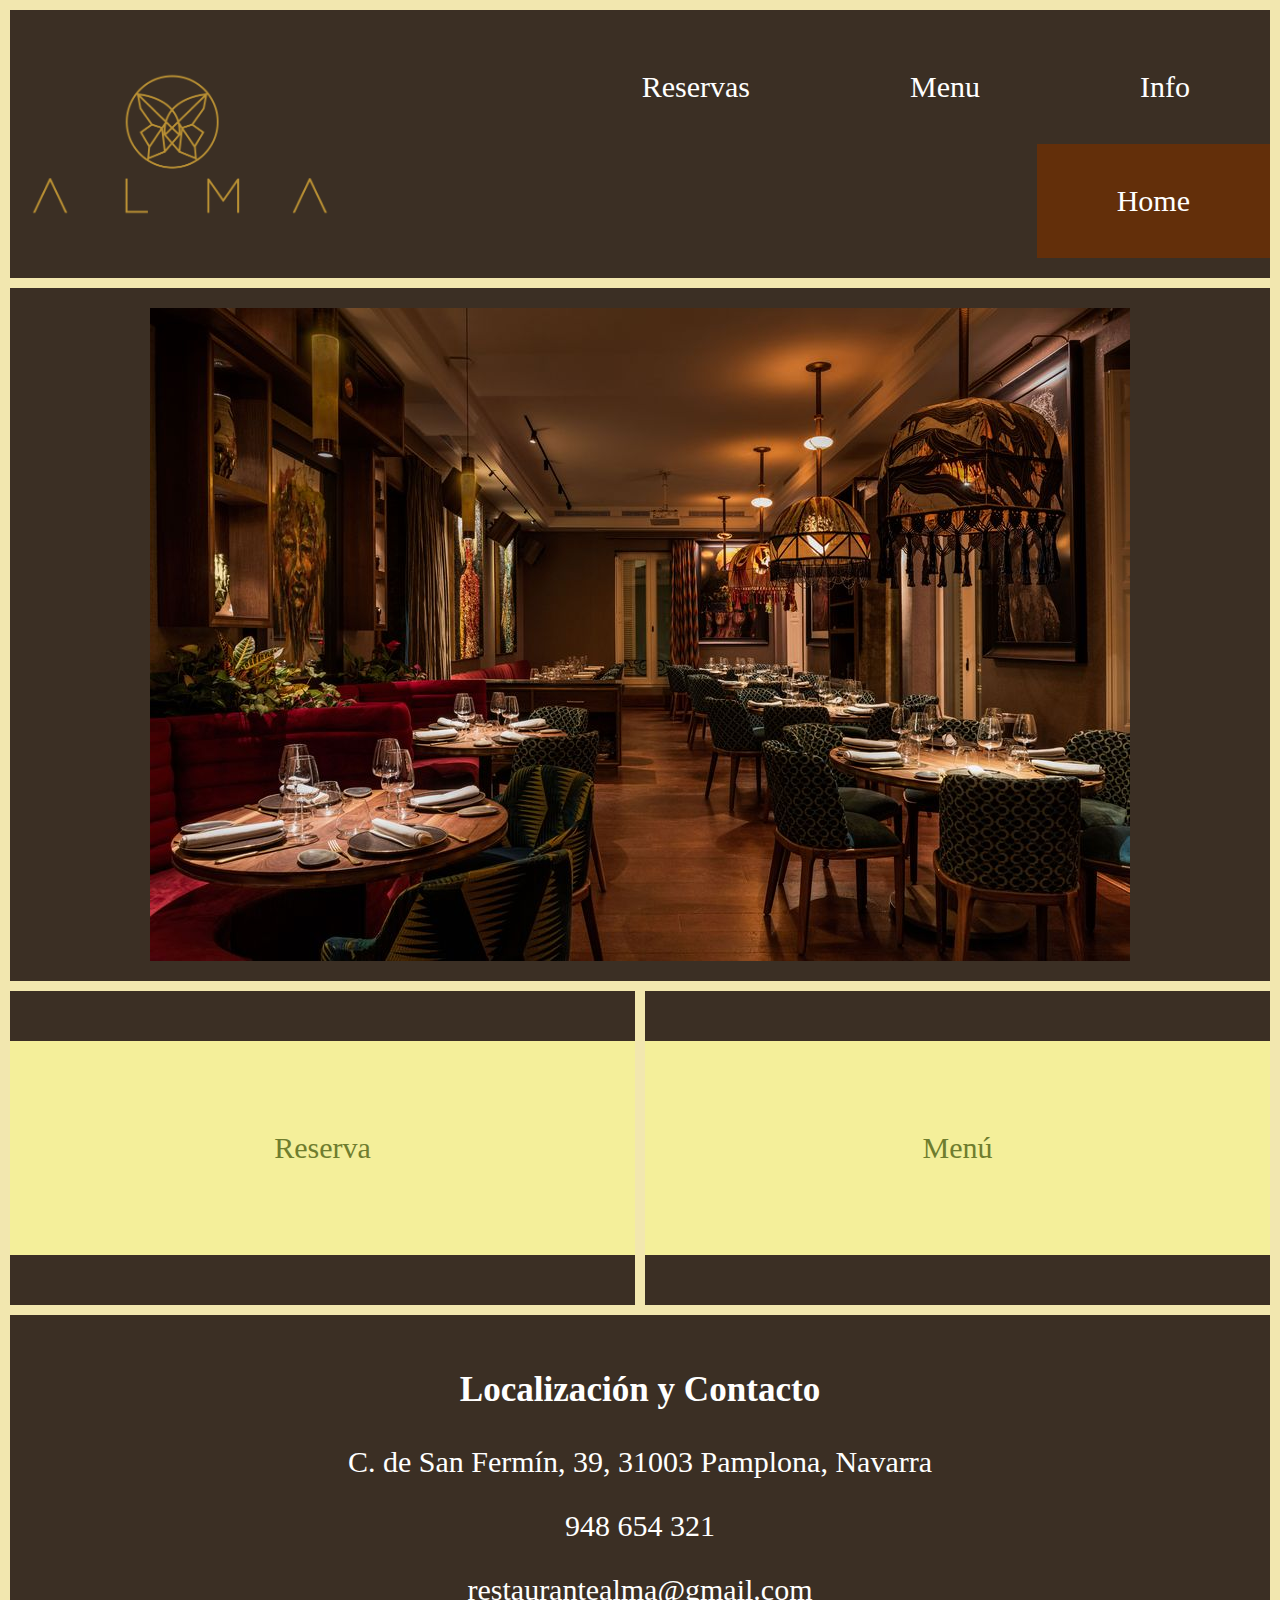
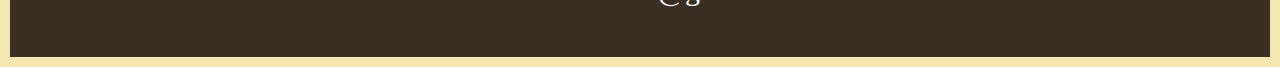
<file: index.html>
<!DOCTYPE html>
<html lang="en">
<head>
    <meta charset="UTF-8">
    <meta name="viewport" content="width=device-width, initial-scale=1.0">
    <link rel="stylesheet" href="styles/grid-index.css">
    <title>index</title>
</head>
<body>
    <div class="grid-container">   
        <div class="header">
            <div class="logo">
                <img src="imgs/alma-logo-3-01.png" alt="logo" class="logo">
            </div>
            <div class="menu">
                <ul class="men">
                    <li><a href="contacto.html">Info</a></li>
                    <li><a href="menus.html">Menu</a></li>
                    <li><a href="formulario.html">Reservas</a></li>
                    <li><a class="active" href="index.html">Home</a></li>
                </ul>
            </div>
        </div>

        <div class="img-holder">
            <img id="imgr" src="imgs/foto portada.jpg" alt="img_Restaurante">
        </div>

        <div class="form">
            <ul class="form-menu">
                <li>
                    <p><a href="formulario.html">Reserva</a></p>
                </li>
            </ul>
        </div>
        <div class="menus">
            <ul class="form-menu">
                <li>
                    <p><a href="menus.html">Menú</a></p>
                </li>
            </ul>
        </div>
        <div class="footer">
            <h3>Localización y Contacto</h3>
            <p> C. de San Fermín, 39, 31003 Pamplona, Navarra</p>
            <p> 948 654 321</p>
            <p>restaurantealma@gmail.com</p>
        </div>
    </div>
</body>
</html>
</file>
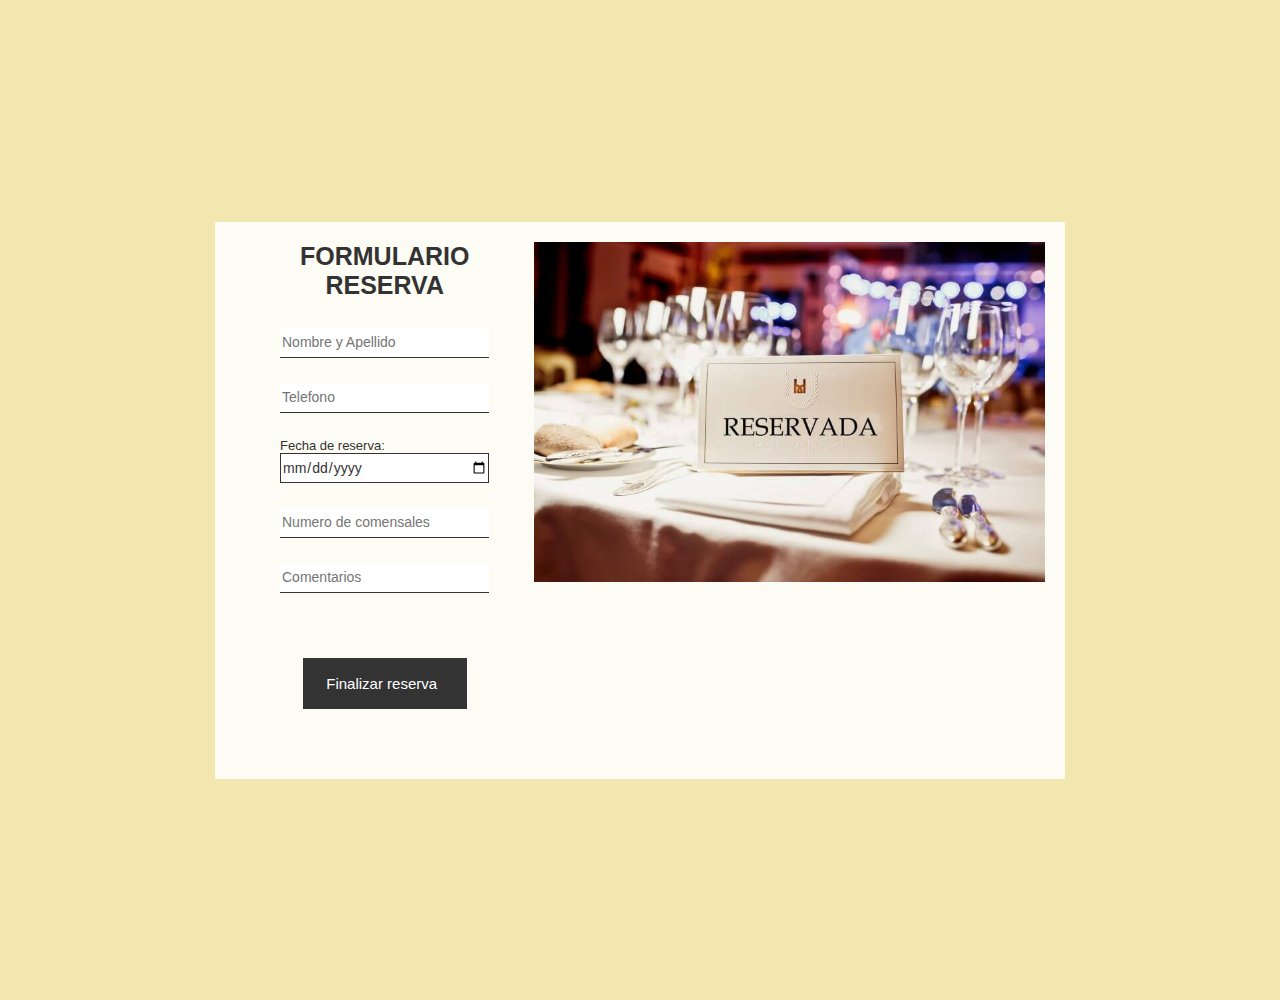
<file: formulario.html>
<!DOCTYPE html>
<html lang="en">
<head>
    <meta charset="UTF-8">
    <meta name="viewport" content="width=device-width, initial-scale=1">
    <link rel="stylesheet" href="styles/formulario.css">
    <title>Reserva</title>
</head>
<body>
    <body>
        <div class="wrapper">
          <div class="inner">
            
            <form action="index.html">
              <h3>Formulario reserva</h3>
      
              <div class="form-gorup">
                <input type="text" placeholder="Nombre y Apellido" class="form-control">
              </div>
              <div class="form-gorup">
                <input type="tel" placeholder="Telefono" class="form-control">
              </div>
              <div class="form-wrapper">
                <label for="fecha" class="form_lable">Fecha de reserva:</label>
                <input id="fecha"type="date" placeholder="Fecha y hora" class="form_f"/>
              </div>
              <div class="form-wrapper">
                <input type="number" placeholder="Numero de comensales" class="form-control"/>
              </div>
              
              <div class="form-wrapper">
                <input type="text" placeholder="Comentarios" class="form-control"/>
              </div>
      
              <input id="boton"type="submit" value="Finalizar reserva"/>
      
            </form>
            <div class="img-holder">
              <img src="imgs/reserva-mesa.jpg" alt="image">
            </div>
          </div>
        </div>
</body>
</html>
</file>
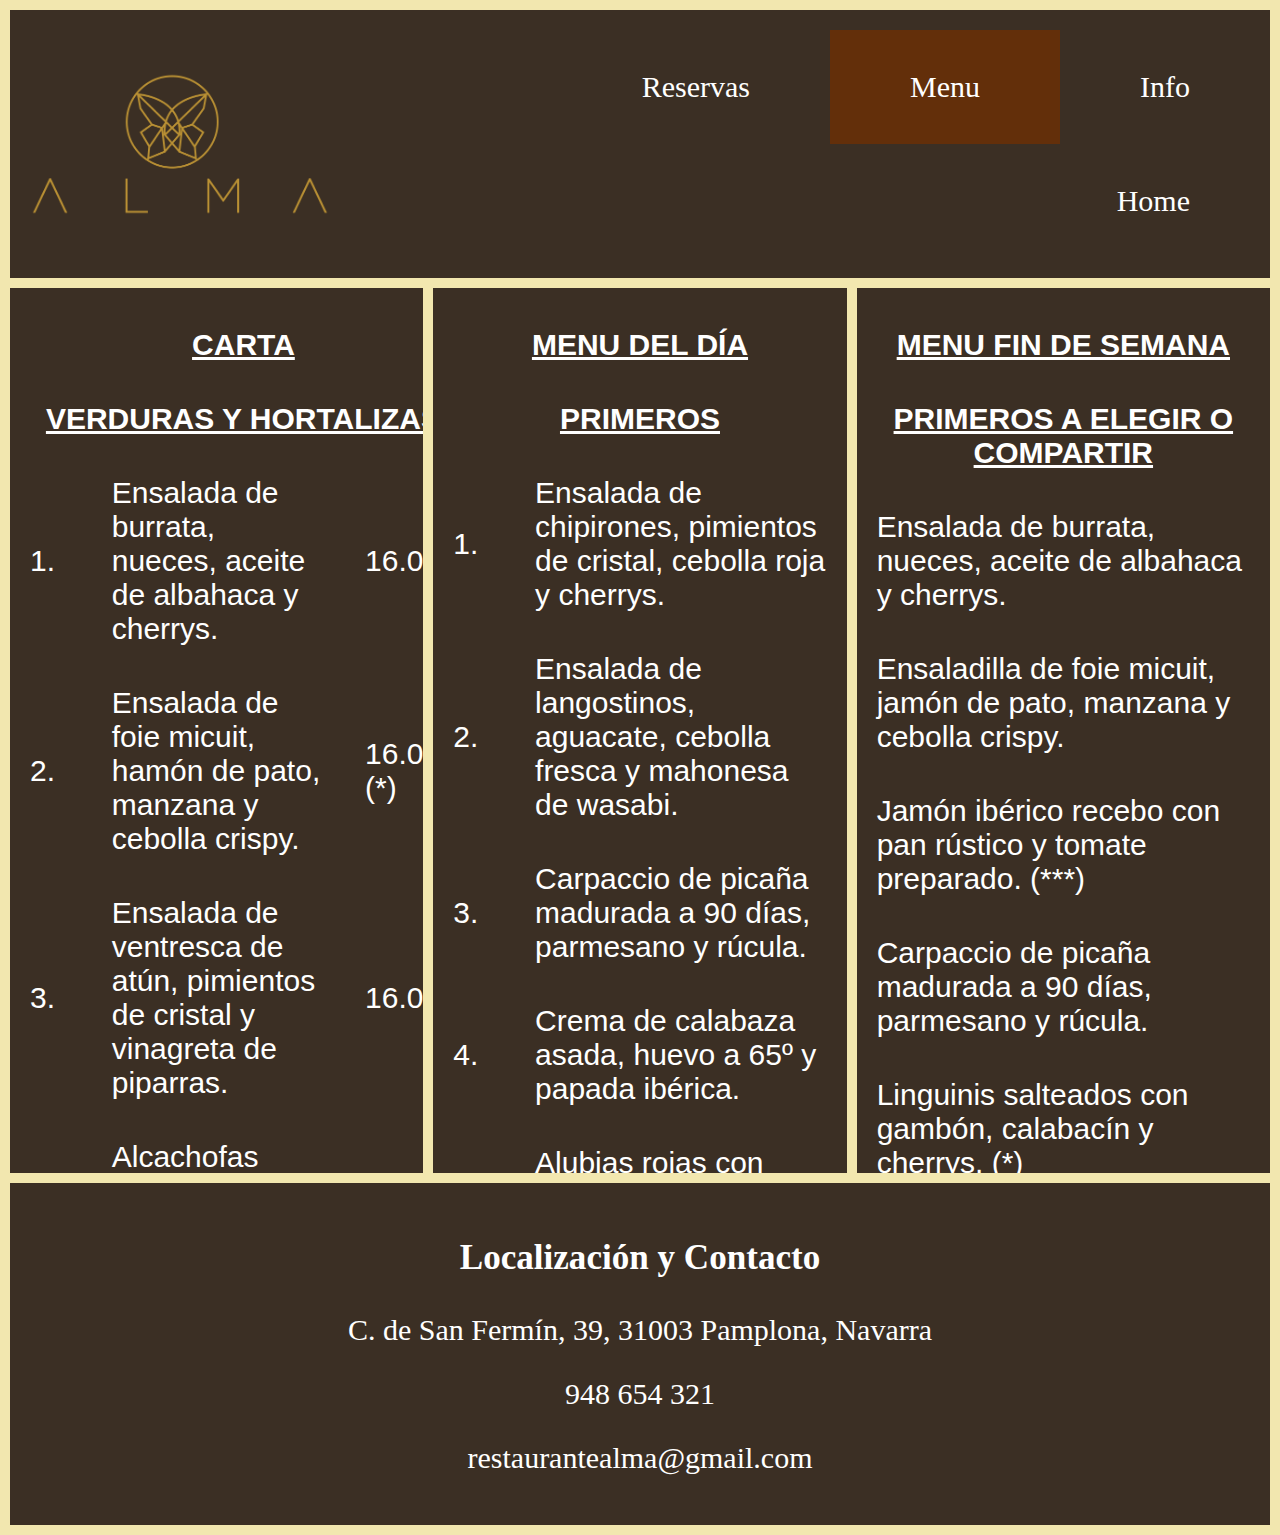
<file: menus.html>
<!DOCTYPE html>
<html lang="en">
<head>
    <meta charset="UTF-8">
    <meta name="viewport" content="width=device-width, initial-scale=1.0">
    <link rel="stylesheet" href="styles/grid-menús.css">
    <title>Menús</title>
</head>
<body>
    <div class="grid-container">
        <div class="header">
            <div class="logo">
                <img src="imgs/alma-logo-3-01.png" alt="logo" class="logo">
            </div>
            <input type="checkbox" id="burger-checkbox" class="burger-checkbox">
            <div class="menu">
                
                <label for="burger-checkbox"><img src="imgs/burger-menu.png" class="burger-menu"></label>
                <ul class="men">
                    <li><a href="contacto.html">Info</a></li>
                    <li><a class="active" href="menus.html">Menu</a></li>
                    <li><a href="formulario.html">Reservas</a></li>
                    <li><a href="index.html">Home</a></li>
                </ul>
            </div>
        </div>
            <div class="menu1 table-container">
                <table>
                    <tr>
                        <th colspan="4">CARTA</th>
                    </tr> 
                    <tr>
                        <th colspan="4">VERDURAS Y HORTALIZAS</th>
                    </tr>
                    <tr>
                        <td>1.</td>
                        <td colspan="2">Ensalada de burrata, nueces, aceite de albahaca y cherrys.</td>
                        <td>16.00€</td>
                    </tr>
                    <tr>
                        <td>2.</td>
                        <td colspan="2">Ensalada de foie micuit, hamón de pato, manzana y cebolla crispy.</td>
                        <td>16.00€ (*)</td>
                    </tr>
                    <tr>
                        <td>3.</td>
                        <td colspan="2">Ensalada de ventresca de atún, pimientos de cristal y vinagreta de piparras.</td>
                        <td>16.00€</td>
                    </tr>
                    <tr>
                        <td>4.</td>
                        <td colspan="2">Alcachofas salteadas, velo de papada ibérica y refrito de ajos.</td>
                        <td>18.00€</td>
                    </tr>
                    <tr>
                        <td>5.</td>
                        <td colspan="2">Cecina premium, almendras laminadas y aceite de Artajo.</td>
                        <td>18.00€</td>
                    </tr>
                    <tr>
                        <td>6.</td>
                        <td colspan="2">Tempura de verduras y langostinos, alioli de patata y salsa romescu.</td>
                        <td>17.00€ (*)</td>
                    </tr> 
                    <tr><td></td></tr>
                    <tr>
                        <th colspan="4">MEDITERRÁNEO</th>
                    </tr>
                    <tr>
                        <td>7.</td>
                        <td colspan="2">Jamón ibérico de recebo, acompaññado de pan rústico y tomate triturado.</td>
                        <td>21.00€ (***)</td>
                    </tr>
                    <tr>
                        <td>8.</td>
                        <td colspan="2">Croquetas cremosas de jamón ibérico.</td>
                        <td>15.00€ (*)</td>
                    </tr>
                    <tr>
                        <td>9.</td>
                        <td colspan="2">Tartar de atún picante Balfego, aguacate, dados de tomate y mostaza.</td>
                        <td>20.00€</td>
                    </tr>
                    <tr>
                        <td>10.</td>
                        <td colspan="2">Linguinis salteados con gambón, calabacin y cherrys.</td>
                        <td> 17.00€ (*)</td>
                    </tr>
                    <tr>
                        <td>11.</td>
                        <td colspan="2">Arroz negro de chipirones plancha y alioli de finas hierbas.</td>
                        <td>18.00€</td>
                    </tr> 
                    <tr><td></td></tr>
                    <tr>
                        <th colspan="4">MAR</th>
                    </tr>
                    <tr>
                        <td>12.</td>
                        <td colspan="2">Chipirones a la plancha, mojo de pimientos y refrito de Módena</td>
                        <td>19.00€</td>
                    </tr>
                    <tr>
                        <td>13.</td>
                        <td colspan="2">Buñuelos de bacalao con salsa sriracha.</td>
                        <td>17.00€ (*)</td>
                    </tr>
                    <tr>
                        <td>14.</td>
                        <td colspan="2">Taco de Bacalao confitado a 65º, a la Vizcaína.</td>
                        <td>19.00€</td>
                    </tr>
                    <tr>
                        <td>15.</td>
                        <td colspan="2">Merluza a la plancha, cremosos de boniato y salsa de sus espinas.</td>
                        <td>21.00€</td>
                    </tr>
                    <tr>
                        <td>16.</td>
                        <td colspan="2">Rodaballo a la plancha, patatas panaderas y salsa Orio.</td>
                        <td>22.00€</td>
                    </tr>
                    <tr>
                        <td>17.</td>
                        <td colspan="2">Tataki de atún rojo (Balfegó), salsa ponzú y mahonesa de kimchi.</td>
                        <td>21.00€</td>
                    </tr>
                    <tr><td></td></tr>
                    <tr>
                        <th colspan="4">CARNES</th>
                    </tr>
                    <tr>
                        <td>18.</td>
                        <td colspan="2">Steak tartar de vaca pirenaica sobre pan de brioche tostado.</td>
                        <td>18.00€</td>
                    </tr>
                    <tr>
                        <td>19.</td>
                        <td colspan="2">Carpaccio de picaña madurada 90 días, parmesano y rúcula.</td>
                        <td>18.00€ (***)</td>
                    </tr>
                    <tr>
                        <td>20.</td>
                        <td colspan="2">"Callos, morros y patas",</td>
                        <td>18.00€</td>
                    </tr>
                    <tr>
                        <td>21.</td>
                        <td colspan="2">Tacos de cochinita "pibil" (4 unidades).</td> 
                        <td>18.00€  (*)</td>
                    </tr>

                    <tr>
                        <td>22.</td>
                        <td colspan="2">Taco de solomillo de res con pimientos asados y patatas fritas.</td>
                        <td>26,00€</td>
                    </tr>

                    <tr>
                        <td>23.</td>
                        <td colspan="2">Hamburguesa de vaca pirenaica, canónigos , bacon y cheddar.</td>
                        <td>18.00€ (***)</td>
                    </tr>

                    <tr>
                        <td>24.</td>
                        <td colspan="2">Carrilleras de ternera guisadas al vino tinto con cremoso de patata.</td>
                        <td>19,00€</td>
                    </tr>

                    <tr>
                        <td colspan="4">(*) No apto para celiacos</td>
                    </tr>
                    <tr>
                        <td colspan="4">(**) Puede producir algún tipo de intolerancia</td>
                    </tr>
                    <tr>
                        <td colspan="4">(***)Apto, pero sin pan</td>
                    </tr>
                    <tr>
                        <td colspan="4">(=) Este pescado ha soportado el tratamiento de congelación adecuado.</td>
                    </tr>
                    <tr><td></td></tr>
                    <tr>
                        <th colspan="4">LOS POSTRES DULCES Y SALADOS</th>
                    </tr>
                    <tr>
                        <td>25.</td>
                        <td colspan="2">Torrija cremosa de brioche, con helado de mango.</td>
                        <td>7.50€ (*)</td>
                    </tr>
                    <tr>
                        <td>26.</td>
                        <td colspan="2">"Pantera rosa"</td>
                        <td>7.50€ (*)</td>
                    </tr>
                    <tr>
                        <td>27.</td>
                        <td colspan="2">Tiramisú.</td>
                        <td>7.50€ (*)</td>
                    </tr>
                    <tr>
                        <td>28.</td>
                        <td colspan="2">Brownie templado, salsa de caramelo y helado de vainilla bourbon.</td>
                        <td>7.50€ (*)</td>
                    </tr>
                    <tr>
                        <td>29.</td>
                        <td colspan="2">Tarta de queso con dulce de leche".</td>
                        <td>7.50€ (*)</td>
                    </tr>
                    <tr>
                        <td>30.</td>
                        <td colspan="2">Piña colada (piña, coco y ron)</td>
                        <td>7.50€ (*)</td>
                    </tr>
                    <tr>
                        <td colspan="4">(*) No apto para celiacos</td>
                    </tr>
                    <tr>
                        <td colspan="4">(**) Apto pero sin galleta</td>
                    </tr>
                    <tr><td></td></tr>
                    <tr>
                        <th colspan="4">Y PARA ACOMPAÑAR</th>
                    </tr>

                    <tr>
                        <td>31.</td>
                        <td colspan="2">Moscatel Chivite 07</td>
                        <td>3.50€</td>
                    </tr>

                    <tr>
                        <td>32.</td>
                        <td colspan="2">Moscatel Ochoa 07</td>
                        <td>3.50€</td>
                    </tr>

                    <tr>
                        <td>33.</td>
                        <td colspan="2">Vi de gel Gewurstraminer</td>
                        <td>4.00€</td>
                    </tr>

                    <tr>
                        <td>34.</td>
                        <td colspan="2">Pedro Ximénez San Emilio</td>
                        <td>4.50€</td>
                    </tr>

                    <tr>
                        <td>35.</td>
                        <td colspan="2">Oporto Tawny Noval</td>
                        <td>6.00€</td>
                    </tr>
                    
                </table>
            </div>
            <div class="menu2 table-container">
                <table>
                    <tr>
                        <th colspan="4">MENU DEL DÍA</th>
                    </tr>
                    <tr>
                        <th colspan="4">PRIMEROS</td>
                    </tr>
                    <tr>
                        <td>1.</td>
                        <td colspan="3">Ensalada de chipirones, pimientos de cristal, cebolla roja y cherrys.</td>
                    </tr>
                    <tr>
                        <td>2.</td>
                        <td colspan="3">Ensalada de langostinos, aguacate, cebolla fresca y mahonesa de wasabi.</td>
                    </tr>
                    <tr>
                        <td>3.</td>
                        <td colspan="3">Carpaccio de picaña madurada a 90 días, parmesano y rúcula.</td>
                    </tr>
                    <tr>
                        <td>4.</td>
                        <td colspan="3">Crema de calabaza asada, huevo a 65º y papada ibérica.</td>
                    </tr>
                    <tr>
                        <td>5.</td>
                        <td colspan="3">Alubias rojas con sacramentos de tocino y berza.</td>
                    </tr>
                    <tr>
                        <td>6.</td>
                        <td colspan="3">Alcachofas confitadas, velouté de jamón y refrito de ajos.</td>
                    </tr>
                    <tr><td></td></tr>
                    <tr>
                        <th colspan="4">SEGUNDOS</td>
                    </tr>
                    <tr>
                        <td>7.</td>
                        <td colspan="3">Kokotxas de bacalao plancha con mojo rojo y refrito de Módena.</td>
                    </tr>
                    <tr>
                        <td>8.</td>
                        <td colspan="3">Mil hojas de lubina a la plancha sobre guiso de hortalizas.</td>
                    </tr>
                    <tr>
                        <td>9.</td>
                        <td colspan="3">Fideua de fideos finos con gambas, cintas de calamar y su ali-oli.</td>
                    </tr>
                    <tr>
                        <td>10.</td>
                        <td colspan="3">Zancarrón de vaca madurada, crema de patata trufada y salsa de vino tinto.</td>
                    </tr>
                    <tr>
                        <td>11.</td>
                        <td colspan="3">Costillas de cordero lechal a la parrilla con patatas gajo.</td>
                    </tr>
                    <tr>
                        <td>12.</td>
                        <td colspan="3">Magret de pato, salsa de vino tinto especiado y puntalete vegetal.</td>
                    </tr>
                    <tr><td></td></tr>
                    <tr>
                        <th colspan="4">POSTRES</td>
                    </tr>
                    <tr>
                        <td>13.</td>
                        <td colspan="3">Mil hojas de hojaldre, crema y nata.</td>
                    </tr>
                    <tr>
                        <td>14.</td>
                        <td colspan="3">Nuestra cuajada de leche quemada.</td>
                    </tr>
                    <tr>
                        <td>15.</td>
                        <td colspan="3">Piña colada.</td>
                    </tr>
                    <tr>
                        <td>16.</td>
                        <td colspan="3">Brownie de chocolate con salsa de caramelo y helado de vainilla.</td>
                    </tr>
                    <tr>
                        <td>17.</td>
                        <td colspan="3">El tiramisú del Merca'o.</td>
                    </tr>
                    <tr>
                        <td colspan="4">Pan, agua, vinos de Inurrieta incluidos.</td>
                    </tr>
                    <tr>
                        <td colspan="4">Disponible de lunes a viernes de 13.00 a 15.30h</td>
                    </tr>
                    <tr><td></td></tr>
                    <tr>
                        <td colspan="4"><b>Precio: 32€ iva incluido.</b></td>
                    </tr>
                    
                </table>
            </div>  
            <div class="menu3 table-container">
                <table>
                    <tr>
                        <th colspan="4">MENU FIN DE SEMANA</th>
                    </tr>
                    <tr>
                        <th colspan="4">PRIMEROS A ELEGIR O COMPARTIR</td>
                    </tr>
                    <tr>
                        <td colspan="3">Ensalada de burrata, nueces, aceite de albahaca y cherrys.</td>
                    </tr>
                    <tr>
                        <td colspan="3">Ensaladilla de foie micuit, jamón de pato, manzana y cebolla crispy.</td>
                    </tr>
                    <tr>
                        <td colspan="3">Jamón ibérico recebo con pan rústico y tomate preparado. (***)</td>
                    </tr>
                    <tr>
                        <td colspan="3">Carpaccio de picaña madurada a 90 días, parmesano y rúcula.</td>
                    </tr>
                    <tr>
                        <td colspan="3">Linguinis salteados con gambón, calabacín y cherrys. (*)</td>
                    </tr>
                    <tr>
                        <td colspan="3">Arroz negro de chipirones y ali-oli de finas hierbas.</td>
                    </tr>
                    <tr><td></td></tr>
                    <tr>
                        <th colspan="4">SEGUNDOS A ELEGIR</td>
                    </tr>
                    <tr>
                        <td colspan="3">Merluza plancha, cremoso de boniato y salsa de sus espinas.</td>
                    </tr>
                    <tr>
                        <td colspan="3">Taco de bacalao confitado a 65º a la vizcaína.</td>
                    </tr>
                    <tr>
                        <td colspan="3">Ajoarriero en pan de mollete al vapor. (*)</td>
                    </tr>
                    <tr>
                        <td colspan="3">Hamburguesa de vaca pirenaica, canónigos, bacon y queso camembert. (***)</td>
                    </tr>
                    <tr>
                        <td colspan="3">Taco de lomo bajo curado con piquillos asados a la leña.</td>
                    </tr>
                    <tr>
                        <td colspan="3">Carrilleras de ternera, cremoso de patata y salsa de vino tinto.</td>
                    </tr>
                    <tr>
                        <td colspan="3">Steak tartar de vaca pirenaica sobre pan de brioche tostado. (***)</td>
                    </tr>
                    <tr><td></td></tr>
                    <tr>
                        <th colspan="4">POSTRES</td>
                    </tr>
                    <tr>
                        <td colspan="3">Quesos Idiazabal; natural y ahumado.</td>
                    </tr>
                    <tr>
                        <td colspan="3">"Pantera rosa". (*)</td>
                    </tr>
                    <tr>
                        <td colspan="3">Nuestra tarta de queso más golosa, con dulce de leche. (*)</td>
                    </tr>
                    <tr>
                        <td colspan="3">Brownie de chocolate con salsa de caramelo y helado de vainilla. (*)</td>
                    </tr>
                    <tr>
                        <td colspan="3">“El marscarpone que me pone”. Tiramisú. (*)</td>
                    </tr>
                    <tr>
                        <td colspan="3">Piña colada. (piña, coco y ron) (*)</td>
                    </tr>
                    <tr>
                        <td colspan="3">Pan, vino Finca Legardeta (1/2 botella p.p) y café incluidos</td>
                    </tr>
                    <tr><td></td></tr>
                    <tr>
                        <td colspan="3"><b>Precio: 45€ iva incl.</b></td>
                    </tr>
                </table>
            </div>
            <div class="footer">
                <h3>Localización y Contacto</h3>
                <p> C. de San Fermín, 39, 31003 Pamplona, Navarra</p>
                <p> 948 654 321</p>
                <p>restaurantealma@gmail.com</p>
            </div>
    </div>
</body>
</html>
</file>
<file: styles/grid-index.css>
body {
    margin: 0;
    background-color: #f2e7af;
     min-width: 600px;
}
.header {
  grid-area: header;
  display: flex;
  align-items: center; /* Centra verticalmente los elementos */
}
.menu {
  flex-grow: 1; /* Hace que el menú ocupe todo el espacio restante */
  text-align: right; /* Alinea el texto del menú a la derecha */
}

.menu ul {
  margin: 0;
  padding: 0;
  list-style-type: none;
}

.menu ul li {
  float: right; /* Alinea los elementos del menú a la derecha */
}

.menu ul li a {
  display: block;
  padding: 20px 40px; /* Ajusta el padding según sea necesario */
  text-decoration: none;
  color: white;
}
.logo {
  float: left; /* Alinea el logo a la izquierda */
  margin-left: 10px;
  margin-right: 20px; /* Ajusta el margen derecho para dejar espacio entre el logo y el menú */
  width: 300px; /* Ancho deseado para el logo */
  height: auto; /* Altura automática para mantener la proporción */
}
ul.men {
    list-style-type: none;
    margin: 0;
    padding: 0;
    overflow: hidden;
  }
ul.men li {
  float: right;
}
ul.men li a {
  display: block;
  color: white;
  text-align: center;
  padding: 40px 80px;
  text-decoration: none;
}
ul.men li a:hover:not(.active) {
    background-color: #c27e4d;
}
ul.men li a.active {
  background-color: #632f0a;
}

ul.form-menu{
  list-style-type: none;
  margin: 0;
  padding: 0;
  overflow: hidden;
}
ul.form-menu li a{
  display: block;
  color: rgb(111, 125, 46);
  text-align: center;
  padding: 90px;
  text-decoration: none;
  background-color: #f4ef9a;
}
.img-holder {
  grid-area: img-holder;
  max-width: 100%; /* Asegura que la imagen no sea más ancha que su contenedor */
  height: auto; /* Permite que la altura se ajuste automáticamente según la proporción original */
}

#imgr {
  max-width: 80%; /* Cambia el tamaño máximo de la imagen */
  height: auto; /* Permite que la altura se ajuste automáticamente según la proporción original */
  display: block; /* Asegura que la imagen no tenga espacio adicional debajo de ella */
  margin: 0 auto; /* Centra la imagen horizontalmente */
}

.header { grid-area: header; }
.img-holder { grid-area: img-holder; }
.form { grid-area: form; }
.menus { grid-area: menus; }
.footer { grid-area: footer; }

.grid-container {
    display: grid;
    grid-template-areas:
        'header header header header header header'
        'img-holder img-holder img-holder img-holder img-holder img-holder'
        'form form form form form form'
        'menus menus menus menus menus menus'
        'footer footer footer footer footer footer';
    grid-template-rows: auto;
    gap: 10px;
    background-color: #f2e7af;
    padding: 10px;
    grid-template-columns: repeat(auto-fit, minmax(0, 1fr));
    color: white;
}

.grid-container > div {
    background-color: rgba(12, 1, 1, 0.8);
    text-align: center;
    padding: 20px 0;
    font-size: 30px;
}



@media screen and (min-width: 1025px) {
    .grid-container {
        grid-template-areas:
          'header header header header header header'
          'img-holder img-holder img-holder img-holder img-holder img-holder'
          'form form form menus menus menus'
          'footer footer footer footer footer footer';
        grid-template-rows: auto;
    }
    
}
</file>
<file: styles/formulario.css>
*{
  box-sizing: border-box;
}
body{
  font-family: Arial;
  background-color: #f2e7af;
  color: #333;
  font-size: 13px;
  margin: 0;
}
input{
  font-family: arial;
  color: #333;
  font-size: 14px;
}
h3{
  margin: 0;
}
img{
  max-width: 100%;
}
.wrapper{
  min-height: 1000px;
  display: flex;
  align-items: center;
  justify-content: center;
}
.inner{
  padding:20px;
  background: rgba(255, 255, 255, 0.858);
  max-width: 850px;
  margin: auto;
  display: flex;
}
.inner .image-holder{
  width: 50%;
}
.inner form{
  width: 50%;
  padding-bottom: 50px;
  padding-left: 45px;
  padding-right: 45px;
}
.inner h3{
  text-transform: uppercase;
  font-size: 25px;
  text-align: center;
  margin-bottom: 28px;

}
.form-group{
  display: flex;
}
.form-group input{
  width:50%
}

.form-wrapper{
  position: relative;
}
.form-control{
  border:1px solid #333;
  border: none;
  border-bottom: 1px solid #333;
  min-width: 200px;
  width: 100%;
  height: 30px;
  padding-right: 0;
  margin-bottom: 25px;

}
.form_f{
  border:1px solid #333;
  min-width: 200px;
  width: 100%;
  height: 30px;
  padding-right: 0;
  margin-bottom: 25px;
}
.form_lable{
    min-width: 200px;
}
#boton{
  border: none;
  width: 164px;
  height: 51px;
  margin: auto;
  margin-top: 40px;
  cursor: pointer;
  display: flex;
  align-items: center;
  justify-content: center;
  padding-left: 0 ;
  background: #333;
  font-size: 15px;
  color: white;
}
@media (max-width: 767px){
  .inner{
   display: block;
  }

  .inner .form{
    width: 100%;
    
    padding: 40px 0 30px;
  }
  button{
    margin-top: 60px;
  }
}
</file>
<file: styles/grid-menús.css>
body {
    margin: 0;
    background-color: #f2e7af;
    min-width: 600px;
}
.burger-checkbox {
    display: none; /* Oculta el input checkbox */
}
.header {
    grid-area: header;
    display: flex;
    align-items: center; /* Centra verticalmente los elementos */
}
.menu {
    flex-grow: 1; /* Hace que el menú ocupe todo el espacio restante */
    text-align: right; /* Alinea el texto del menú a la derecha */
    text-decoration: none;
}

table {
    font-family: arial, sans-serif;
    border-collapse: collapse;
    width: 100%;
}
td{
    text-align: left;
    padding: 20px;
}
th {
    text-align: center;
    padding: 20px;
    text-decoration: underline;
}

ul.men li a:hover:not(.active) {
    background-color: #c27e4d;
}
ul.men li a.active {
  background-color: #632f0a;
}
.logo {
    float: left; /* Alinea el logo a la izquierda */
    margin-left: 10px;
    margin-right: 20px; /* Ajusta el margen derecho para dejar espacio entre el logo y el menú */
    width: 300px; /* Ancho deseado para el logo */
    height: auto; /* Altura automática para mantener la proporción */
}
.burger-menu{
    margin-right: 20px;
    display: block;
    float: right;
    width: 40%;
    cursor: pointer; /* Cambia el cursor a un puntero al pasar sobre el ícono de la hamburguesa */
}
.burger-checkbox:checked + .menu .men {
    display: block; /* Muestra el menú cuando el checkbox está marcado */
}

ul{
    display: none;
}

.header { grid-area: header; }
.menu1 { grid-area: menu1; }
.menu2 { grid-area: menu2; }
.menu3 { grid-area: menu3; }
.footer { grid-area: footer; }

.grid-container {
    display: grid;
    grid-template-areas:
        'header header header header header header'
        'menu1 menu1 menu1 menu1 menu1 menu1'
        'menu2 menu2 menu2 menu2 menu2 menu2'
        'menu3 menu3 menu3 menu3 menu3 menu3'
        'footer footer footer footer footer footer';
    grid-template-rows: auto;
    gap: 10px;
    background-color: #f2e7af;
    padding: 10px;
    grid-template-columns: repeat(auto-fit, minmax(0, 1fr));
    color: white;
}

.grid-container > div {
    background-color: rgba(12, 1, 1, 0.8);
    text-align: center;
    padding: 20px 0;
    font-size: 30px;
}
@media screen and (min-width: 1025px) {
    .grid-container {
        grid-template-areas:
            'header header header header header header'
            'menu1 menu1 menu2 menu2 menu3 menu3'
            'footer footer footer footer footer footer';
        grid-template-rows: auto;

    }
    .table-container {
        max-height: 845px; /* ajusta este valor según tus necesidades */
        overflow-y: auto;
    }
    .table-container table {
        width: 100%;
    }
    .burger-menu{
        display: none;
    }
    
.menu ul {
    margin: 0;
    padding: 0;
    list-style-type: none;
}

.menu ul li {
    float: right; /* Alinea los elementos del menú a la derecha */
}

.menu ul li a {
    display: block;
    padding: 20px 40px; /* Ajusta el padding según sea necesario */
    text-decoration: none;
    color: white;
}
ul.men {
    list-style-type: none;
    margin: 0;
    padding: 0;
    overflow: hidden;
  }
ul.men li {
  float: right;
}
ul.men li a {
  display: block;
  color: white;
  text-align: center;
  padding: 40px 80px;
  text-decoration: none;
}
ul{
    display: block;
}
}
</file>
